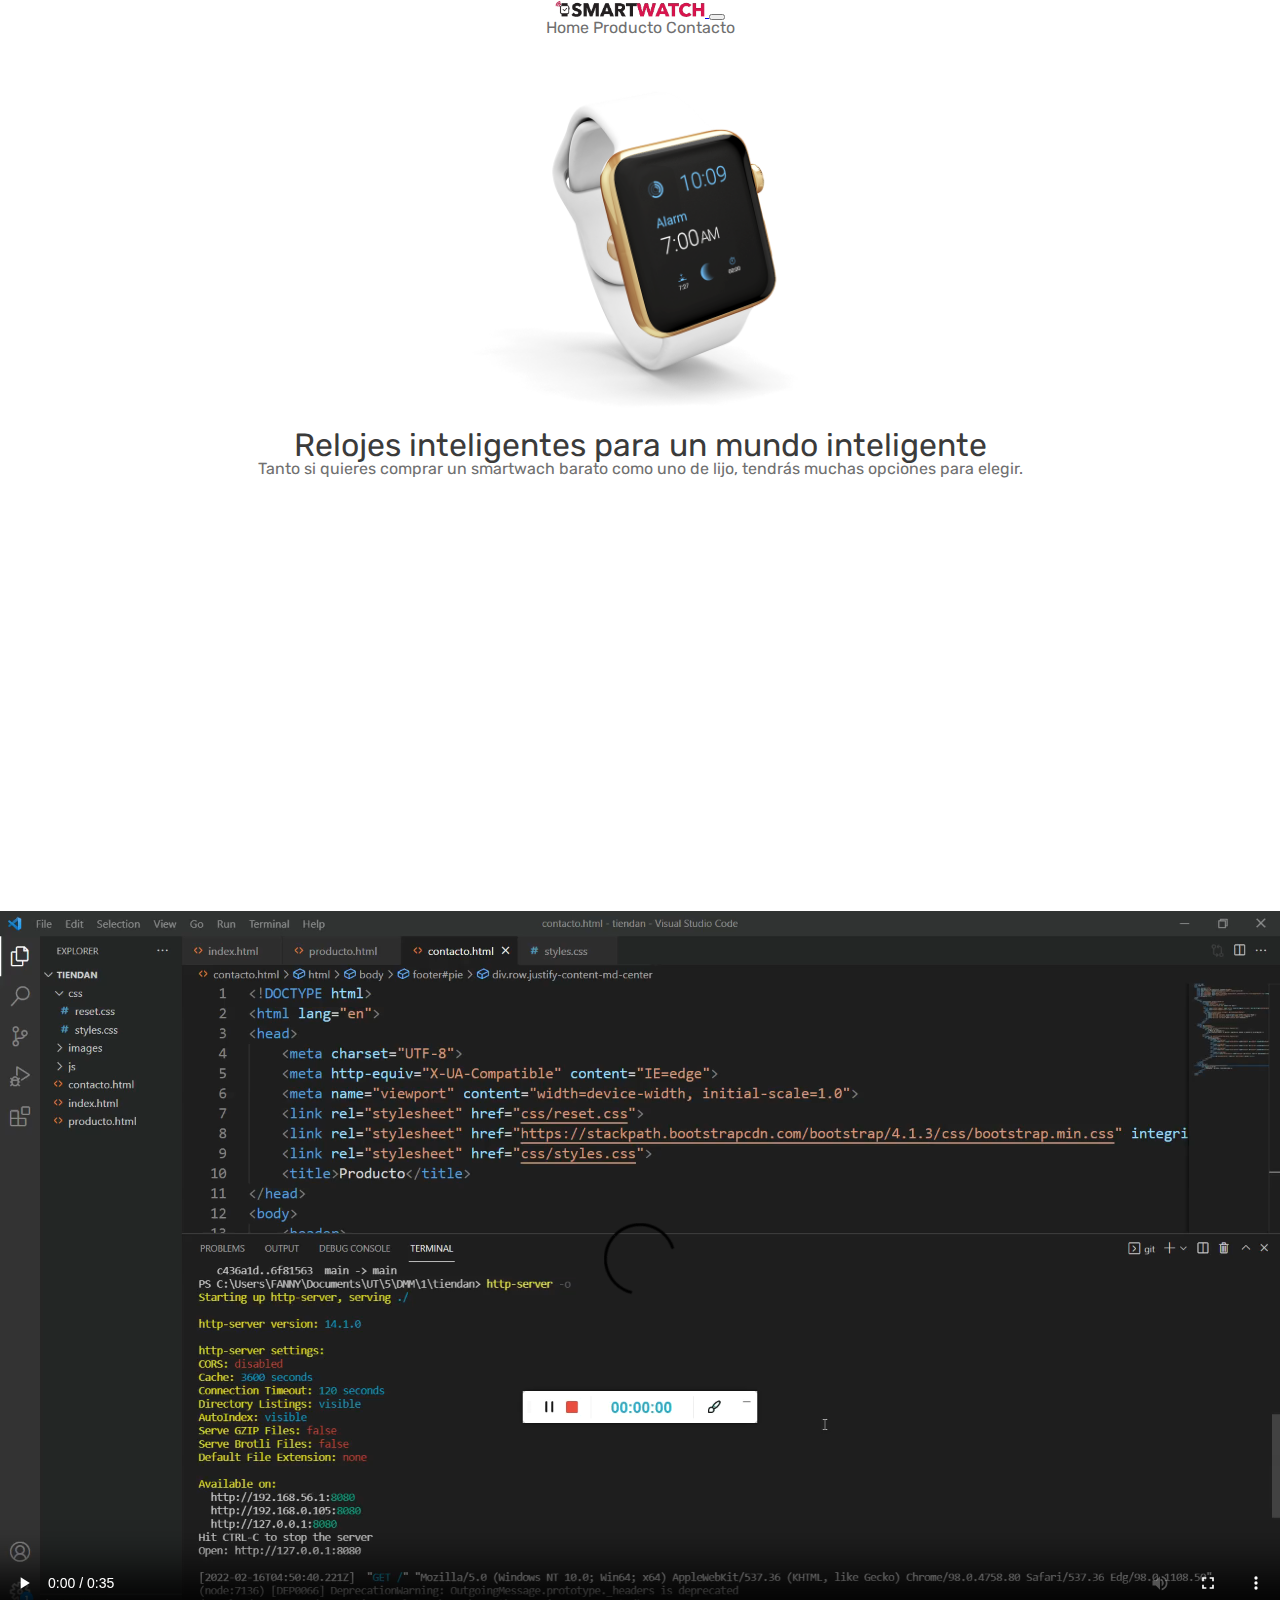
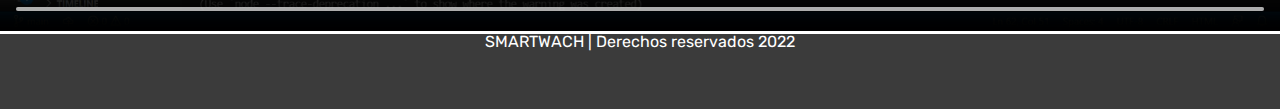
<file: index.html>
<!DOCTYPE html>
<html lang="en">
<head>
    <meta charset="UTF-8">
    <meta http-equiv="X-UA-Compatible" content="IE=edge">
    <meta name="viewport" content="width=device-width, initial-scale=1.0">
    <link rel="stylesheet" href="css/reset.css">
    <link rel="stylesheet" href="https://stackpath.bootstrapcdn.com/bootstrap/4.1.3/css/bootstrap.min.css" integrity="sha384-MCw98/SFnGE8fJT3GXwEOngsV7Zt27NXFoaoApmYm81iuXoPkFOJwJ8ERdknLPMO" crossorigin="anonymous">
    <link rel="stylesheet" href="css/styles.css">
    <title>Página principal</title>
</head>
<body>
    <header>
        <nav class="navbar navbar-expand-lg">
            <div class="container">
              <a class="navbar-brand" href="#">
                  <img src="images/logo.png" width="150" alt="">
              </a>
              <button class="navbar-toggler" type="button" data-bs-toggle="collapse" data-bs-target="#navbarNavAltMarkup" aria-controls="navbarNavAltMarkup" aria-expanded="false" aria-label="Toggle navigation">
                <span class="navbar-toggler-icon"></span>
              </button>
              <div class="collapse navbar-collapse" id="navbarNavAltMarkup">
                <div class="navbar-nav">
                  <a class="nav-link active link-menu" aria-current="page" href="index.html">Home</a>
                  <a class="nav-link link-menu" href="producto.html">Producto</a>
                  <a class="nav-link link-menu" href="contacto.html">Contacto</a>
                </div>
              </div>
            </div>
          </nav>
    </header>
    <section id="principal">
        <div class="container espacio">
            <div class="row">
                <div class="col-sm-4">
                    <img src="images//watch/watch1.png" class="img-fluid"" alt="">
                </div>
                <div class="col-sm-8">
                    <h1>Relojes inteligentes para un mundo inteligente</h1>
                    <p>Tanto si quieres comprar un smartwach barato como uno de lijo,
                        tendrás muchas opciones para elegir.
                    </p>
                </div>
            </div>
        </div>

        <div class="border">
            <div class="row justify-content-md-center">
                <div class="col-m-12">
                    <video controls>
                        <source src="media/video prueba.mp4" type="video/mp4">
                    </video>
                </div>
            </div>  
        </div>

    </section>
    <footer id="pie">
       <div class="row justify-content-md-center">
           <div class="col-md-8">
               <p>SMARTWACH | Derechos reservados 2022</p>
           </div>
       </div> 
    </footer>
</body>
</html>
</file>
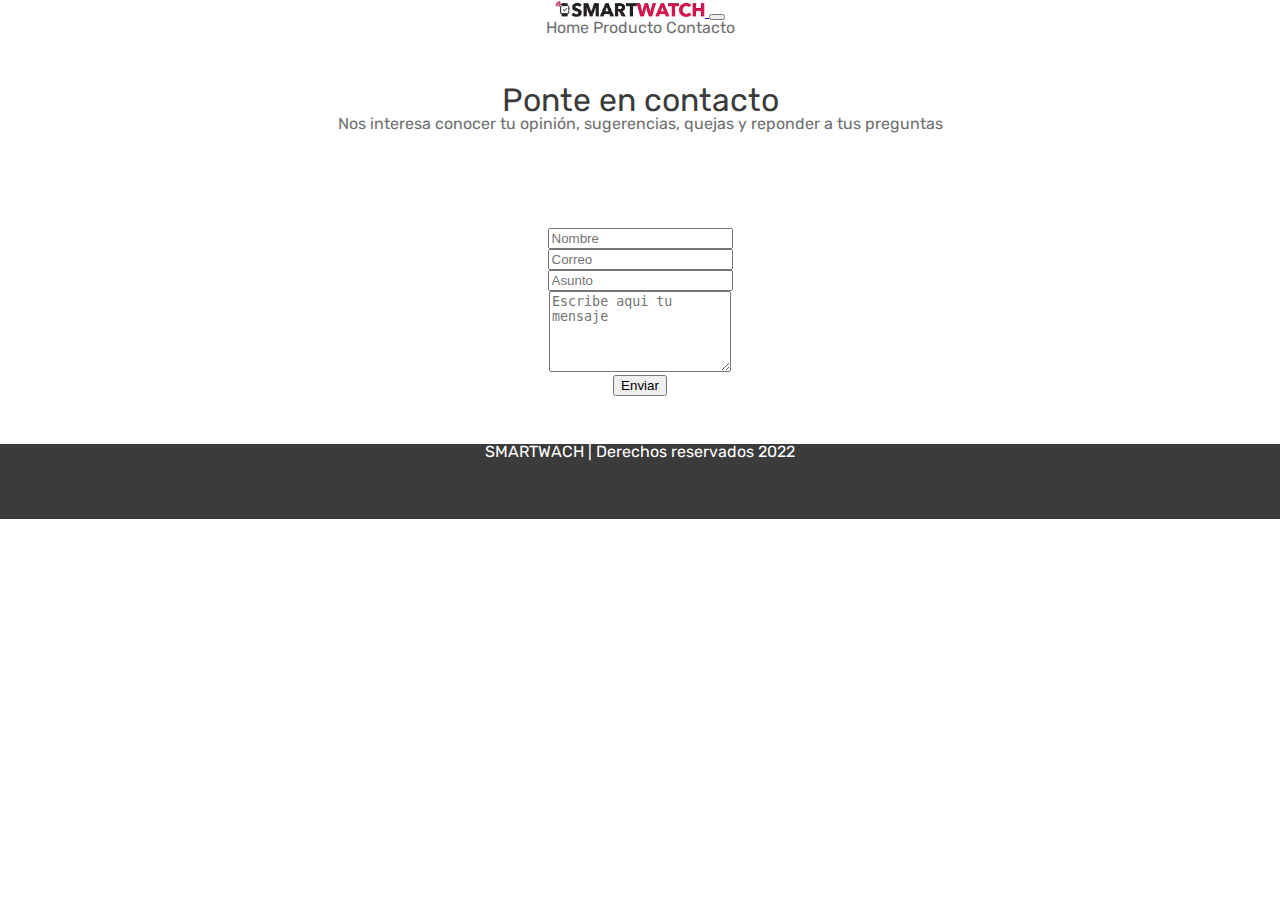
<file: contacto.html>
<!DOCTYPE html>
<html lang="en">
<head>
    <meta charset="UTF-8">
    <meta http-equiv="X-UA-Compatible" content="IE=edge">
    <meta name="viewport" content="width=device-width, initial-scale=1.0">
    <link rel="stylesheet" href="css/reset.css">
    <link rel="stylesheet" href="https://stackpath.bootstrapcdn.com/bootstrap/4.1.3/css/bootstrap.min.css" integrity="sha384-MCw98/SFnGE8fJT3GXwEOngsV7Zt27NXFoaoApmYm81iuXoPkFOJwJ8ERdknLPMO" crossorigin="anonymous">
    <link rel="stylesheet" href="css/styles.css">
    <title>Producto</title>
</head>
<body>
    <header>
        <nav class="navbar navbar-expand-lg">
            <div class="container">
              <a class="navbar-brand" href="#">
                  <img src="images/logo.png" width="150" alt="">
              </a>
              <button class="navbar-toggler" type="button" data-bs-toggle="collapse" data-bs-target="#navbarNavAltMarkup" aria-controls="navbarNavAltMarkup" aria-expanded="false" aria-label="Toggle navigation">
                <span class="navbar-toggler-icon"></span>
              </button>
              <div class="collapse navbar-collapse" id="navbarNavAltMarkup">
                <div class="navbar-nav">
                  <a class="nav-link link-menu" aria-current="page" href="index.html">Home</a>
                  <a class="nav-link active link-menu" href="producto.html">Producto</a>
                  <a class="nav-link link-menu" href="contacto.html">Contacto</a>
                </div>
              </div>
            </div>
          </nav>
    </header>
    <section id="contacto">
        <div class="container">
            <div class="row justify-content-md-center espacio-row">
                <div class="col-md-6">
                    <h1>Ponte en contacto</h1>
                   <p>Nos interesa conocer tu opinión, sugerencias, quejas y reponder a tus preguntas</p> 
                </div>
            </div>
            <div class="row justify-content-md-center espacio-row">
                <div class="col-md-5">
                    <form method="POST">
                        <div class="form-group">
                            <input type="text" class="form-control" name="nombre" id="nombre" placeholder="Nombre">
                        </div>
                        <div class="form-group">
                            <input type="text" class="form-control" name="correo" id="correo" placeholder="Correo">
                        </div>
                        <div class="form-group">
                            <input type="text" class="form-control" name="asunto" id="asunto" placeholder="Asunto">
                        </div>
                        <div class="form-group">
                            <textarea class="form-control" name="mensaje" id="mensaje" rows="5" placeholder="Escribe aqui tu mensaje"></textarea>
                        </div>
                        <button id="btnComentarios" class="btn btn-primary">Enviar</button>
                    </form>
                </div>
            </div>
        </div>
    </section>
    <footer id="pie">
       <div class="row justify-content-md-center">
           <div class="col-md-8">
               <p>SMARTWACH | Derechos reservados 2022</p>
           </div>
       </div> 
    </footer>
</body>
</html>
</file>
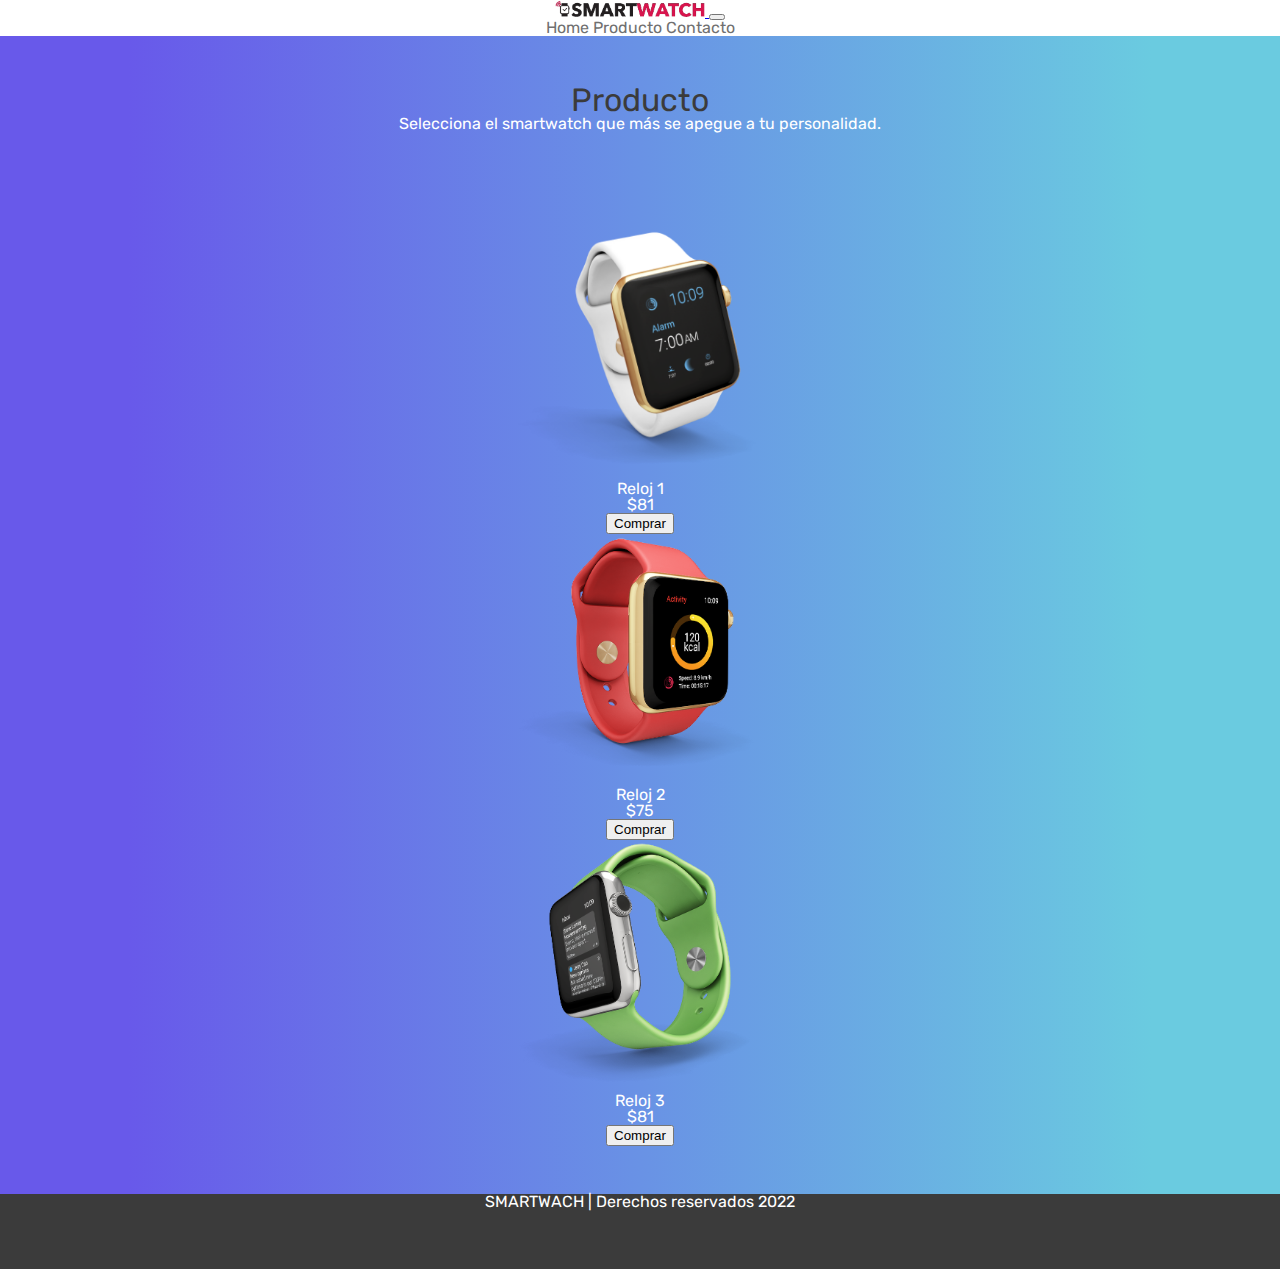
<file: producto.html>
<!DOCTYPE html>
<html lang="en">
<head>
    <meta charset="UTF-8">
    <meta http-equiv="X-UA-Compatible" content="IE=edge">
    <meta name="viewport" content="width=device-width, initial-scale=1.0">
    <link rel="stylesheet" href="css/reset.css">
    <link rel="stylesheet" href="https://stackpath.bootstrapcdn.com/bootstrap/4.1.3/css/bootstrap.min.css" integrity="sha384-MCw98/SFnGE8fJT3GXwEOngsV7Zt27NXFoaoApmYm81iuXoPkFOJwJ8ERdknLPMO" crossorigin="anonymous">
    <link rel="stylesheet" href="css/styles.css">
    <title>Producto</title>
</head>
<body>
    <header>
        <nav class="navbar navbar-expand-lg">
            <div class="container">
              <a class="navbar-brand" href="#">
                  <img src="images/logo.png" width="150" alt="">
              </a>
              <button class="navbar-toggler" type="button" data-bs-toggle="collapse" data-bs-target="#navbarNavAltMarkup" aria-controls="navbarNavAltMarkup" aria-expanded="false" aria-label="Toggle navigation">
                <span class="navbar-toggler-icon"></span>
              </button>
              <div class="collapse navbar-collapse" id="navbarNavAltMarkup">
                <div class="navbar-nav">
                  <a class="nav-link link-menu" aria-current="page" href="index.html">Home</a>
                  <a class="nav-link active link-menu" href="producto.html">Producto</a>
                  <a class="nav-link link-menu" href="#">Contacto</a>
                </div>
              </div>
            </div>
          </nav>
    </header>
    <section id="producto">
        <div class="container">
            <div class="row justify-content-md-center espacio-row">
                <div class="col-md-6">
                    <h1>Producto</h1>
                   <p>Selecciona el smartwatch que más se apegue a tu personalidad.</p> 
                </div>
            </div>
            <div class="row justify-content-md-center espacio-row">
                <div class="col-md-3">
                    <img src="images/watch/watch1.png" width="250" class="img-fluid">
                    <p><strong>Reloj 1</strong></p>
                    <p><strong>$81</strong></p>
                    <button type="button" class="btn btn-outline-light">Comprar</button>
                </div>
                <div class="col-md-3">
                    <img src="images/watch/watch4.png" width="250" class="img-fluid">
                    <p><strong>Reloj 2</strong></p>
                    <p><strong>$75</strong></p>
                    <button type="button" class="btn btn-outline-light">Comprar</button>
                </div>
                <div class="col-md-3">
                    <img src="images/watch/watch5.png" width="250" class="img-fluid">
                    <p><strong>Reloj 3</strong></p>
                    <p><strong>$81</strong></p>
                    <button type="button" class="btn btn-outline-light">Comprar</button>
                </div>
            </div>
        </div>
    </section>
    <footer id="pie">
       <div class="row justify-content-md-center">
           <div class="col-md-8">
               <p>SMARTWACH | Derechos reservados 2022</p>
           </div>
       </div> 
    </footer>
</body>
</html>
</file>
<file: css/styles.css>
@import url("https://fonts.googleapis.com/css?family=Rubik");;

*{
    margin: 0;
    padding: 0;
}

body{
    font-family: 'Rubik', 'sans-serif';
    font-size: 1em;
    color: #707070;
    text-align: center;
}

img{
    max-width: 100%;
}

video{
    width: 100%;
    height: auto;
}

h1{
    color: #3B3B3B;
    font-size: 2em;
}

h3{
    color: #3B3B3B;
    font-size: 1.375em;
}

/* ESTILOS DE HEADERNAV */
#headernav{
    background: #ECECEC;
}

.link-menu{
    color: #707070;
    text-decoration: none;
}

a:hover{
    color: #6984E6;
}

/* ESTILOS DE PRINCIPAL */
#principal{
    margin-top: 3.125em;
}

.espacio{
    min-height: calc(100vh - 4.6875em); 
}

/* ESTILOS DE PRODUCTOS */
#producto{
    background: -webkit-linear-gradient(90deg, #6859EA 10%, #6ACBE0 90%);
    background: -moz-linear-gradient(90deg, #6859EA 10%, #6ACBE0 90%);
    background: linear-gradient(90deg, #6859EA 10%, #6ACBE0 90%);
    color: #FFFFFF;
}
.espacio-row{
    padding-top: 3em;
    padding-bottom: 3em;
}

/* ESTILOS DE PIE */
#pie{
    background: #3B3B3B;
    color: #FFFFFF;
    height: 4.6875em;
}
</file>
